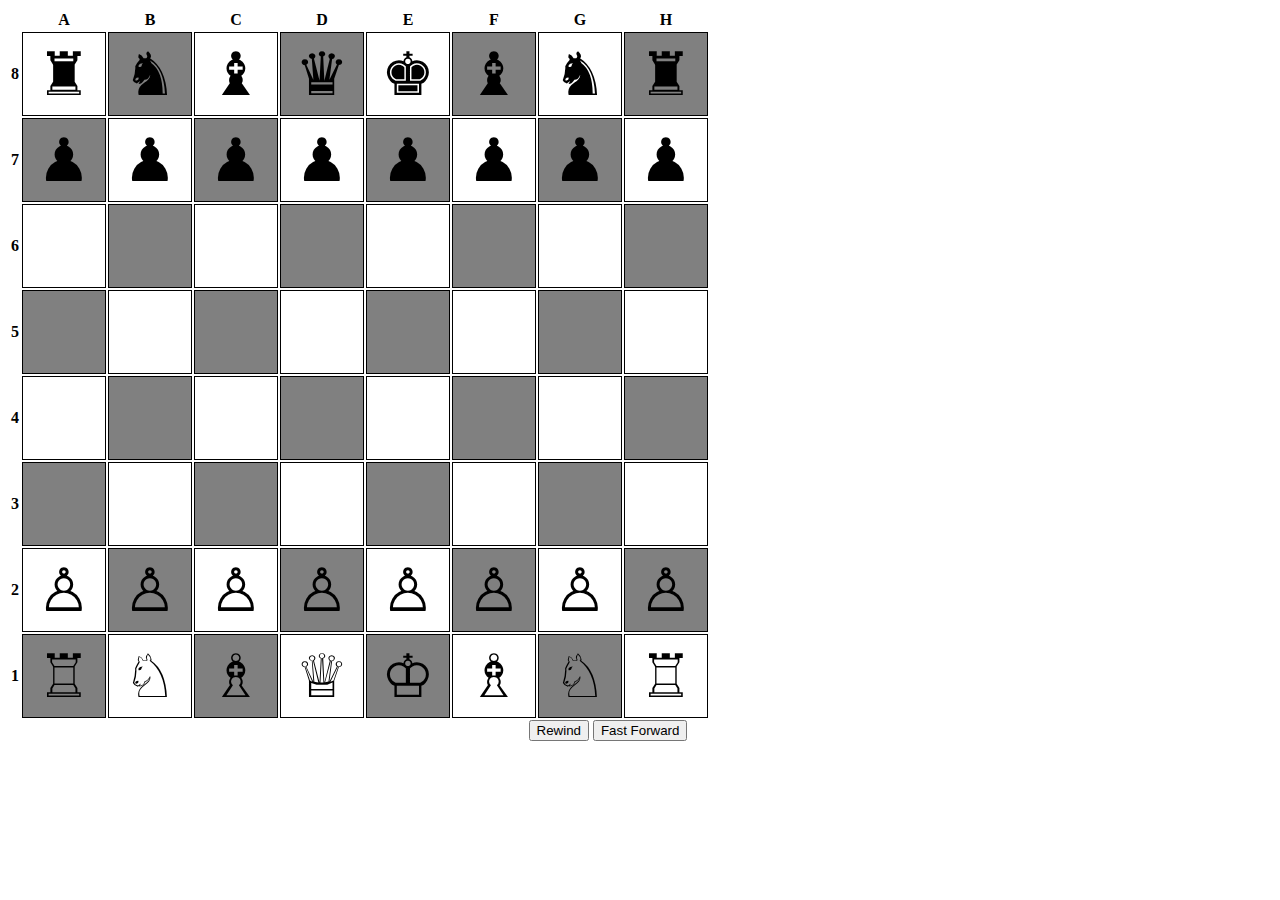
<file: chess.html>
<!DOCTYPE html>
<html lang="en">
<head>
    <meta charset="UTF-8">
    <meta name="viewport" content="width=device-width, initial-scale=1.0">
    <title>Chess Game</title>
    
    <!-- <div class="header"></div> -->
    <link rel="stylesheet" href="main.css">
</head>
<body>
    <div class="table">
        <table>
            <tr>
                <th></th>
                <th>A</th>
                <th>B</th>
                <th>C</th>
                <th>D</th>
                <th>E</th>
                <th>F</th>
                <th>G</th>
                <th>H</th>
            </tr>
            <tr>
                <th>8</th>
                <td class="white_square" id="0">&#9820; </td>
                <td class="black_square" id="1">&#9822;</td>
                <td class="white_square" id="2">&#9821;</td>
                <td class="black_square" id="3">&#9819;</td>
                <td class="white_square" id="4">&#9818;</td>
                <td class="black_square" id="5">&#9821;</td>
                <td class="white_square" id="6">&#9822;</td>
                <td class="black_square" id="7">&#9820;</td>
            </tr>
    
            <tr>
                <th>7</th>
                <td class="black_square" id="8">&#9823;</td>
                <td class="white_square" id="9">&#9823;</td>
                <td class="black_square" id="10">&#9823;</td>
                <td class="white_square" id="11">&#9823;</td>
                <td class="black_square" id="12">&#9823;</td>
                <td class="white_square" id="13">&#9823;</td>
                <td class="black_square" id="14">&#9823;</td>
                <td class="white_square" id="15">&#9823;</td>
            </tr>
    
            <tr>
                <th>6</th>
                <td class="white_square" id="16"></td>
                <td class="black_square" id="17"></td>
                <td class="white_square" id="18"></td>
                <td class="black_square" id="19"></td>
                <td class="white_square" id="20"></td>
                <td class="black_square" id="21"></td>
                <td class="white_square" id="22"></td>
                <td class="black_square" id="23"></td>
            </tr>
    
            <tr>
                <th>5</th>
                <td class="black_square" id="24"></td>
                <td class="white_square" id="25"></td>
                <td class="black_square" id="26"></td>
                <td class="white_square" id="27"></td>
                <td class="black_square" id="28"></td>
                <td class="white_square" id="29"></td>
                <td class="black_square" id="30"></td>
                <td class="white_square" id="31"></td>
            </tr>
    
            <tr>
                <th>4</th>
                <td class="white_square" id="32"></td>
                <td class="black_square" id="33"></td>
                <td class="white_square" id="34"></td>
                <td class="black_square" id="35"></td>
                <td class="white_square" id="36"></td>
                <td class="black_square" id="37"></td>
                <td class="white_square" id="38"></td>
                <td class="black_square" id="39"></td>
            </tr>
    
            <tr>
                <th>3</th>
                <td class="black_square" id="40"></td>
                <td class="white_square" id="41"></td>
                <td class="black_square" id="42"></td>
                <td class="white_square" id="43"></td>
                <td class="black_square" id="44"></td>
                <td class="white_square" id="45"></td>
                <td class="black_square" id="46"></td>
                <td class="white_square" id="47"></td>
            </tr>
    
            <tr>
                <th>2</th>
                <td class="white_square" id="48">&#9817;</td>
                <td class="black_square" id="49">&#9817;</td>
                <td class="white_square" id="50">&#9817;</td>
                <td class="black_square" id="51">&#9817;</td>
                <td class="white_square" id="52">&#9817;</td>
                <td class="black_square" id="53">&#9817;</td>
                <td class="white_square" id="54">&#9817;</td>
                <td class="black_square" id="55">&#9817;</td>
            </tr>
    
            <tr>
                <th>1</th>
                <td class="black_square" id="56">&#9814;</td>
                <td class="white_square" id="57">&#9816;</td>
                <td class="black_square" id="58">&#9815;</td>
                <td class="white_square" id="59">&#9813;</td>
                <td class="black_square" id="60">&#9812;</td>
                <td class="white_square" id="61">&#9815;</td>
                <td class="black_square" id="62">&#9816;</td>
                <td class="white_square" id="63">&#9814;</td>
            </tr>
        </table>

        <button onclick="rewind()">Rewind</button>
        <button onclick="fastForward()">Fast Forward</button>
    </div>
    <script src="main.js"></script>
    <script src="game.js"></script>
    
</body>
</html>
</file>
<file: main.css>
th {
    border: none;
}

td {
    border: 1px solid black;
    border-collapse: collapse;
}

.frame {
    display: flex;
}

.table {
    padding-right: 4rem;
    text-align: center;
}

.buttons {
    display: flex;
    justify-content: left;
    /* padding-left: 2rem; */
}


.black_square {
    width: 80px;
    height: 80px;
    font-size: 60px;
    text-align: center;
    background-color:grey;
}

.white_square {
    width: 80px;
    height: 80px;
    font-size: 60px;
    text-align: center;
    background-color: white;
}

.black_square:hover {
    background-color: rgb(192, 192, 192);
} 

.white_square:hover {
    background-color: rgb(192, 192, 192);
}

.square_selected {
    width: 80px;
    height: 80px;
    font-size: 60px;
    text-align: center;
    background-color: green;
}
</file>
